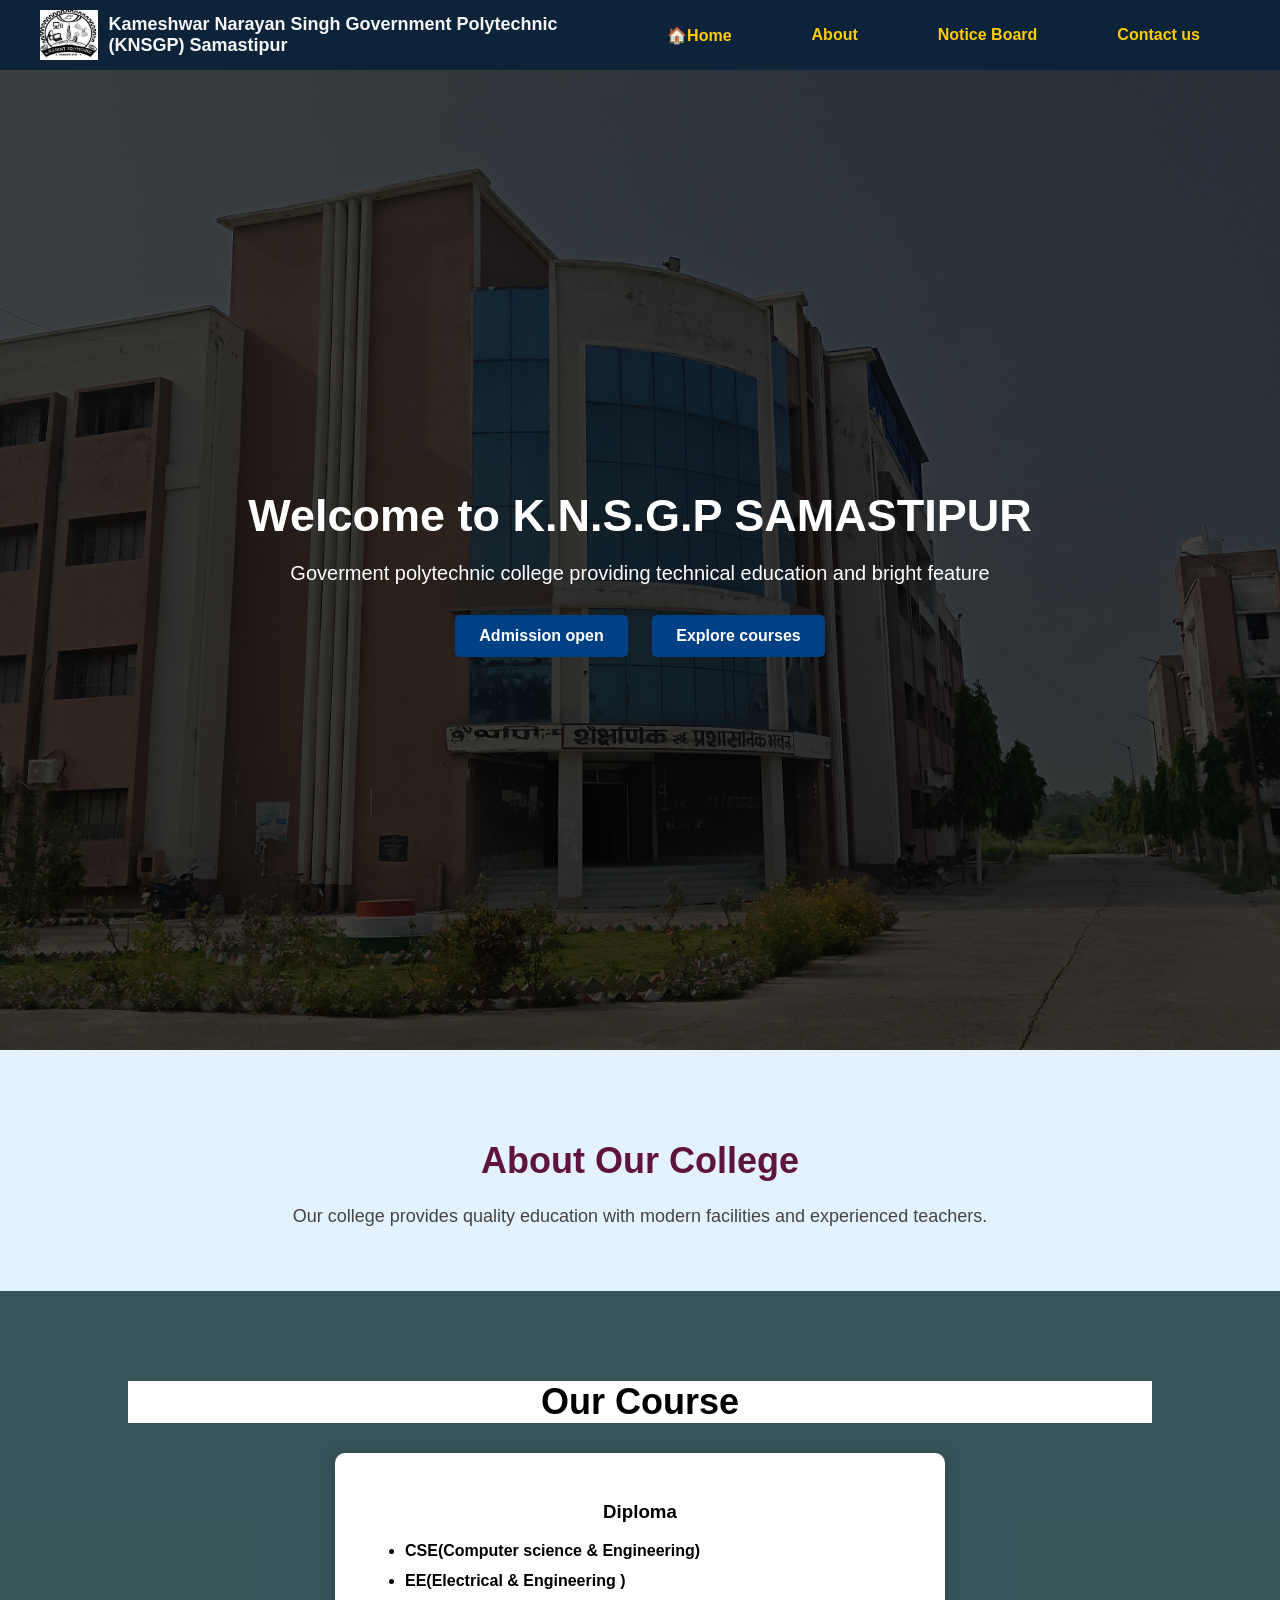
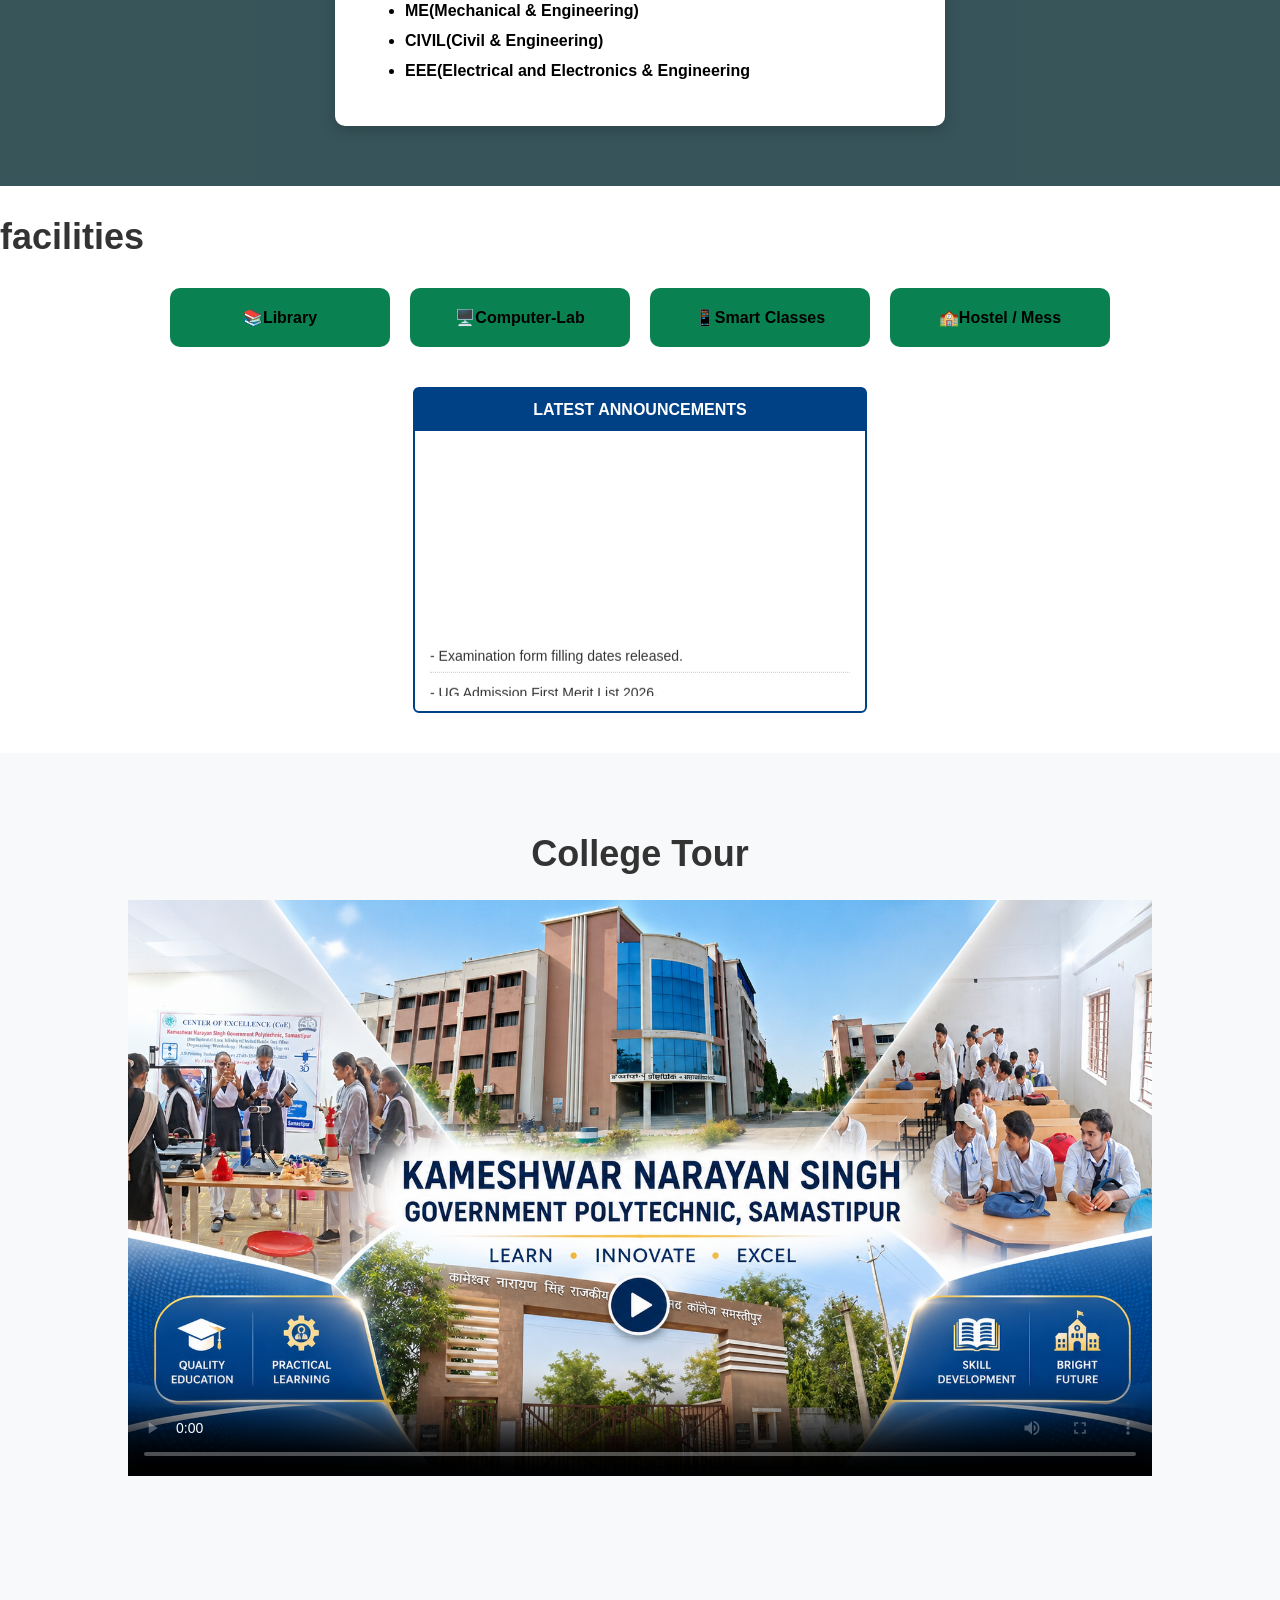
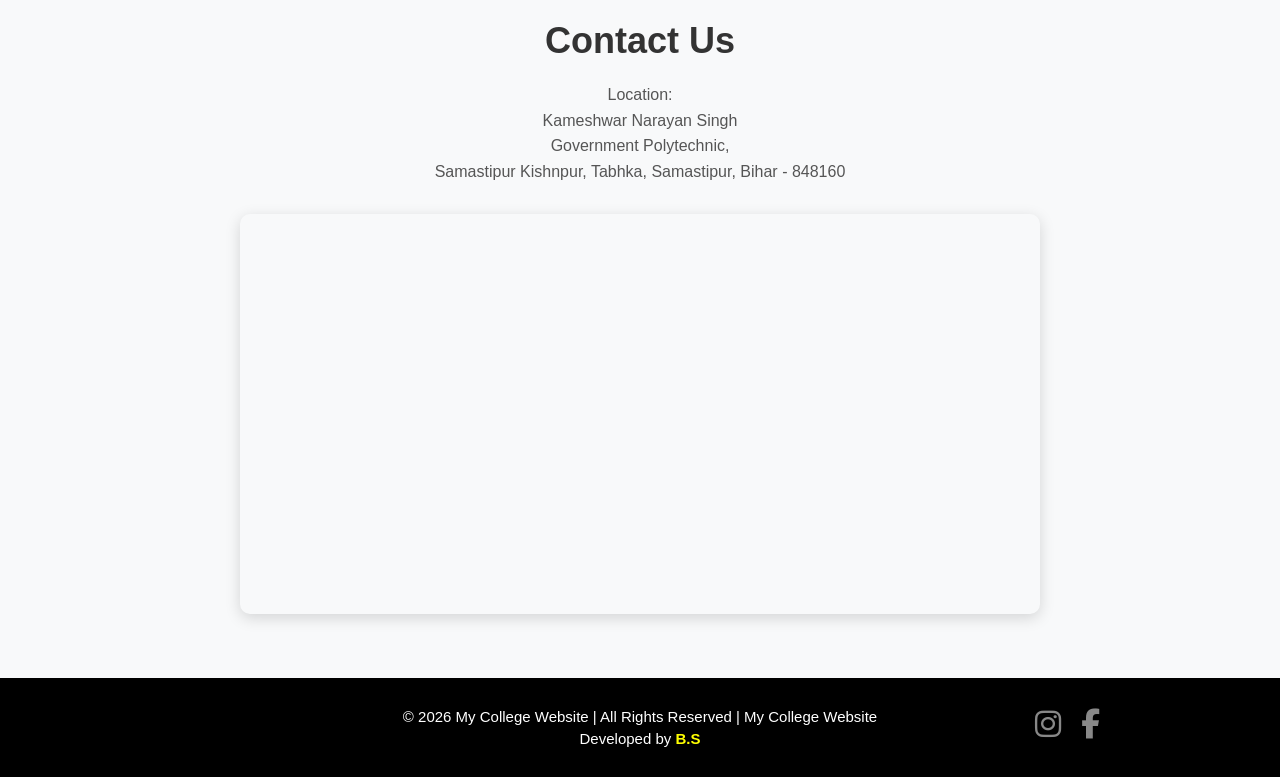
<file: index.html>
<!DOCTYPE html>
<html>
    <head>
        <meta charset="UTF-8">
    <meta name="viewport" content="width=device-width, initial-scale=1.0">
        <link rel="stylesheet" href="bs.css">
        <link rel="stylesheet" href="phone.css">
        <link rel="stylesheet" href="https://cdnjs.cloudflare.com/ajax/libs/font-awesome/6.4.0/css/all.min.css">
        <title>K.N.S.G.P Samastipur</title>
    </head>
    <body>
        <!--navbar-->
<nav class="navbar">
    <div class="brand">
        <img src="kns.png" class="logo">
        <h2>Kameshwar Narayan Singh Government Polytechnic
             (KNSGP) Samastipur</h2>
    </div>
    <ul>
        <li><a href="index.html">🏠Home</a></li>
        <li><a href="about.html" target="_blank">About</a></li>
        <li><a href="#notice" target="_blank">Notice Board</a></li>
        <li><a href="#Contact" target="_blank">Contact us</a></li>
    </ul>

</nav>
<section class="hero">
    <div class="hero-text">
        <h1>Welcome to K.N.S.G.P SAMASTIPUR</h1>
        <p>Goverment polytechnic college
             providing 
            technical education and bright feature</p>
            <div class="hero-btn">
               <a href="https://sbteonline.bihar.gov.in/login" target="_blank"> Admission open</a>
               
                <a href="#"> Explore courses</a>
            </div>

    </div>
</section>
<section class="about">
    <h2>About Our College</h2>
    <p>
        Our college provides quality education
        with modern facilities and experienced
        teachers.
    </p>
</section>
<section class="courses">
    <h2>Our Course</h2>
    <div class="courses-box">
        <div class="course">
            <h3>Diploma</h3>
            <ul>
                <li>CSE(Computer science & Engineering)</li>
                <li>EE(Electrical & Engineering )</li>
                <li>ME(Mechanical & Engineering)</li>
                <li>CIVIL(Civil & Engineering)</li>
                <li>EEE(Electrical and Electronics & Engineering</li>

            </ul>

        </div>
    </div>

</section>
<section class="facilities box">
    <h2>facilities</h2>
    <div class="facilities-box">
        <div>📚Library</div>
        <div>🖥️Computer-Lab</div>
        <div> 📱Smart Classes</div>
        <div>🏫Hostel / Mess</div>
    </div>

   
</section>
<div class="notice-container">
<div class="notice-box" id="notice">
    <div class="notice-head">Latest Announcements</div>
    <div class="notice-list-body">
        <!-- Pure HTML scrolling without JavaScript -->
        <marquee direction="up" scrollamount="2" height="100%" onmouseover="this.stop();" onmouseout="this.start();">
            <ul>
                <li><a href="#">- Examination form filling dates released.</a></li>
                <li><a href="#">- UG Admission First Merit List 2026.</a></li>
                <li><a href="#">- Registration open for upcoming college sports event.</a></li>
                <li><a href="#">- Last date extended for National Scholarship portal.</a></li>
                <li><a href="#">- Important notice regarding internal practical exams.</a></li>
            </ul>
        </marquee>
    </div>
</div>
</div>
<div>
    <section class="collegevideo">
        <h2>College Tour</h2>
        <div="video-wrapper">
            <video controls width="100%" poster="thum2.jpg">
                <source src="college2video">
                type="video/mp4">
                Your browser does not support the video tag.
            </video>
        </div>
    </section>
</div>
<section class="Contact box" id="Contact">
    <h2 id="Contact h2">Contact Us</h2>
   <h3 id="Contact h3">Location:<br>
Kameshwar Narayan Singh <br>Government Polytechnic,<br> Samastipur
Kishnpur, Tabhka,
Samastipur, Bihar - 848160</h3>
<iframe id="contact iframe" src="https://www.google.com/maps/embed?pb=!1m18!1m12!1m3!1d224.
72680977156648!2d85.9146499266335!3d25.683591787518374!2m3!1f0!2f0!3f0!3m2!1i1024!2i768!4f13.
1!3m3!1m2!1s0x39ed8b446ff23d55%3A0x6dd69d3c8dea0032!2sKameshwar
%20Narayan%20Singh%20Government%20Polytechnic%2C%20Samastipur!5e0!3m2!1sen!2sin!4v1779424034512!5m2!1sen!2sin"
 width="600" height="450" style="border:0;" allowfullscreen="" loading="lazy" 
 referrerpolicy="no-referrer-when-downgrade"></iframe>
</section>
<section>
<footer>
    <p>© 2026 My College Website | All Rights Reserved | My College Website</p>
    <p>Developed by<b> B.S</b></p>
    <div class="footer-links">
    <a href="https://www.instagram.com/_knsgp_?
    igsh=anY2bG1tb2p6Mngw" target="_blank" class="instagram">
    <i class="fab fa-instagram"></i>
    </a>
    <a href="https://www.facebook.com/share/1BA6eykTBz/" 
    target="_blank" class="facebook">
        <i class="fab fa-facebook-f"></i>
    </a>
    </div>
</footer>
</section>
    </body>
</html>
</file>
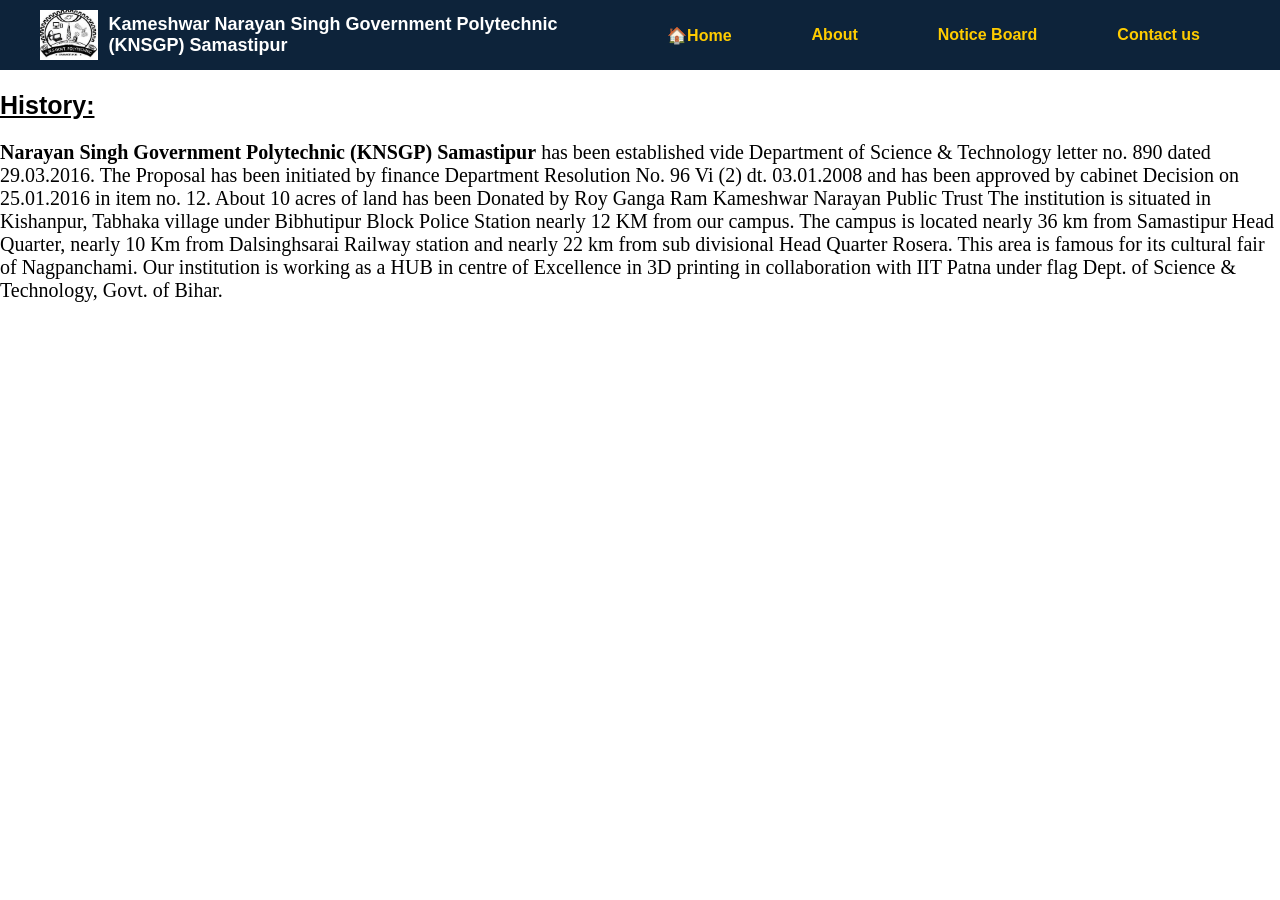
<file: about.html>
<!DOCTYPE html>
<html lang="en">
<head>
    <meta charset="UTF-8">
    <meta name="viewport" content="width=device-width, initial-scale=1.0">
    <link rel="stylesheet" href="phone.css">
    <title>History</title>
    <style>
       body{
    margin: 0;
    font-family: Arial, Helvetica, sans-serif;
    background-color: #ffffff;
    overflow-x: hidden;
}
.brand{
    display: flex;
   align-items: center;
   gap: 10px;
   
}
.brand h2{
    font-size: 18px;
    color: white;
    margin: 0;
}
.logo{
    height: 50px;
    width: 70px;
    

}
.navbar{
    display: flex;
    justify-content: space-between;
    align-items: center;
    padding: 10px 40px;
    background:#0d233a;
    box-shadow:0 2px 10px rgba(0,0,0,0,1);
    
}
.navbar ul{
    list-style: none;
    display: flex;
    margin: 0;
    padding: 0;
    
}
.navbar ul li{
    margin:0 40px;
    
    
   
}
.navbar a{
    text-decoration: none;
    white-space: nowrap;
    color:#ffcc00;
    font-weight: bold;
    
}
.navbar a:hover{
    text-decoration: underline;
    color: white;
}
       
       .history{
        font-size: 20px;
        font-family: Georgia, 'Times New Roman', 
        Times, serif;
       }
       #hist{
        font-size: 25px;
        text-decoration:underline;
       }
       @media (max-width: 768px){

    .navbar{
        flex-direction: column;
        text-align: center;
    }

    .navbar ul{
        flex-direction: column;
        gap: 10px;
    }
}
    </style>
</head>
<body>
    <nav class="navbar">
        
    <div class="brand">
        <img src="kns.png" class="logo">
        <h2>Kameshwar Narayan Singh Government Polytechnic
             (KNSGP) Samastipur</h2>
             
            
    </div>
    <ul>
        <li><a href="index.html" target="_blank">🏠Home</a></li>
        <li><a href="about.html" target="_blank">About</a></li>
        <li><a href="index.html#notice" target="_blank">Notice Board</a></li>
        <li><a href="index.html#Contact" target="_blank">Contact us</a></li>
    </ul>
</nav>
<h2 id="hist">History:</h2>
<section class="history">
    <p><strong> Narayan Singh Government Polytechnic (KNSGP) Samastipur</strong> has been established vide Department of
         Science & Technology letter no.
         890 dated 29.03.2016. The Proposal has been initiated by finance Department Resolution No. 96 Vi (2) dt.
          03.01.2008 and has been approved by cabinet Decision on 25.01.2016 in item no.
           12. About 10 acres of
           land has been Donated by Roy Ganga Ram Kameshwar Narayan Public Trust
           The institution is situated in Kishanpur, Tabhaka village under Bibhutipur Block Police Station nearly
            12 KM from our campus. 
           The campus is located nearly 36 km from Samastipur Head Quarter, nearly 10 Km from Dalsinghsarai Railway
            station and nearly 22 km from sub 
           divisional Head Quarter Rosera. 
           This area is famous for its cultural fair of Nagpanchami. 
        Our institution is working as a HUB in centre of Excellence in 3D printing in collaboration with IIT Patna
         under flag Dept. 
        of Science & Technology, Govt. of Bihar.</p>
    </section>
</body>
</html>
</file>
<file: bs.css>
body{
    margin: 0;
    font-family: Arial, Helvetica, sans-serif;
    background-color:#ffffff;
    overflow-x: hidden;
}
.brand{
    display: flex;
   align-items: center;
   gap: 10px;
   
}
.brand h2{
    font-size: 18px;
    color:whitesmoke;
    margin: 0;
}
.logo{
    height: 50px;
    width: 70px;
    

}
.navbar{
    display: flex;
    justify-content: space-between;
    align-items: center;
    padding: 10px 40px;
    background:#0d233a;
    box-shadow:0 2px 10px rgba(0,0,0,0,1);
    
}
.navbar ul{
    list-style: none;
    display: flex;
    margin: 0;
    padding: 0;
    
}
.navbar ul li{
    margin:0 40px;
    
    
   
}
.navbar a{
    text-decoration: none;
    white-space: nowrap;
    color: #ffcc00;
    font-weight: bold;
    
}
.navbar a:hover{
    text-decoration: underline;
    color: #ffffff;
}
.hero{
    height: 100vh;
    display: flex;
    justify-content: center;
    align-items: center;
    text-align: center;
    color: white;
    background-size: cover;
    background-position:center ;
    padding:40px;
    background-image:linear-gradient(rgba(0,0,0,0.7),rgba(0,0,0,0.7)),
     url(college2.jpg);
    background-repeat: no-repeat;
    
}
.hero h1{
    font-size:45px;
    margin-bottom: 10px;
}
.hero p{
    font-size: 20px;
    margin: 20px auto;
    max-width: 700px;
}
.hero-btn a {
    display: inline-block;
    background: #004085;
    color: white;
    padding: 12px 24px;
    text-decoration: none;
    border-radius: 5px;
    margin: 10px;
    font-weight: bold;
    transition: 0.3s;
}

.hero-btn a:hover{
    text-decoration: underline;
    color: #ffcc00; 
}
.about{
    padding: 60px 10%;
    text-align: center;
    background:#e3f2fd;
    

}
.about h2{
    font-size: 36px;
    margin-bottom: 20px ;
    color: rgb(95,19,65);
}
.about p{
    font-size: 18px;
    line-height: 1.6;
    color: #444;
    max-width: 800px;
    margin: 0 auto;

}
.courses{
    padding: 60px 10%;
    text-align: center;
    background:rgba(6, 42, 49, 0.8)
    
    
}
.courses h2{
    font-size: 36px;
    margin-bottom: 30px ;
    background: rgb(255,255,255);
}
    
.courses-box{
    display: flex;
    justify-content: center;
    margin-top:10px;
    flex-wrap: wrap;


}
.course{
    background:#ffffff;
    width: 100%;
    max-width: 550px;
    padding: 30px; 
    border-radius: 10px;
    box-shadow: 0 4px 15px rgb(0,0,0,0.2);

}
.course ul{
text-align: left;
margin-top: 15px;
font-weight: 700;
}
.course li{
    margin: 12px 0;
}
.facilities h2{
    font-size: 36px;
    color: #333;
}
.facilities-box{
    display: flex;
    justify-content:center;
    margin-top: 30px;
    gap:20px;
    flex-wrap:wrap;
    
}
.facilities-box div{
    background-color: #0a8151;
    padding: 20px;
    border-radius: 10px;
    width: 180px;
    text-align: center;
    font-weight: bold;
    box-shadow: 0 4px 10px rgba(0 0 0 0.1);
}
.facilities-box div:hover{
    transform: translate(-10px);
    box-shadow: 0 8px 20px rgba(0,0,0,0.2);
}
.notice-container{
    padding: 40px 10%;
    display: flex;
    justify-content: center;
}
.notice-box {
    width: 100%;
    max-width: 450px;
    border: 2px solid #004085;
    border-radius: 6px;
    background: #ffffff;
    font-family: sans-serif;
   
    
}
/* Header style */
.notice-head {
    background: #004085;
    color: white;
    padding: 12px;
    font-weight: bold;
    text-align: center;
    font-size: 16px;
    text-transform: uppercase;
}
/* Body area where text scrolls */
.notice-list-body {
    padding: 15px;
    height: 250px; 
}
.notice-list-body ul {
    list-style: none;
    padding: 0;
    margin: 0;
}
.notice-list-body li {
    margin-bottom: 12px;
    padding-bottom: 8px;
    border-bottom: 1px dotted #ccc;
}
.notice-list-body a {
    color: #333;
    text-decoration: none;
    font-size: 14px;
    display: block;
}
.notice-list-body a:hover {
    color: #004085;
    text-decoration: underline;
}
.collegevideo{
    padding: 50px 10%;
    text-align: center;
    background: #f8f9fa;

}
.collegevideo h2{
    font-size: 36px;
    color: #333;
    margin-bottom: 25px;
}
.video-wrapper{
    max-width: 800px;
    margin: 0 auto;
    border-radius: 12px;
    position: relative;
    padding-bottom: 56.25%;
    height: 0;
    overflow: hidden;
    box-shadow: 0 8px 24px rgba(0,0,0,0.15);
    background: #000;

}
.video-wrapper video{
    position: absolute;
    top: 0;
    left: 0;
    display: block;
    width: 100%;
    height: 100%;
    object-fit: contain;
}


#Contact{
    padding: 60px 10%;
    text-align: center;
    background: #f8f9fa;
    
}
#Contact h2 {
    font-size: 36px;
    color: #333;
    margin-bottom: 20px;
}

#Contact h3 {
    font-size: 16px;
    color: #555;
    font-weight: normal;
    line-height: 1.6;
    margin-bottom: 30px;
}

#Contact iframe {
    width: 100%;
    max-width: 800px; 
    height: 400px;
    border-radius: 10px;
    box-shadow: 0 4px 15px rgba(0,0,0,0.15);
}
footer{
    background: #000000; 
    color: white;
    text-align: center;
    padding: 25px 20px;
    font-size: 15px;
    position: relative;

}
footer p{
    margin: 5px 0;
}
footer b{
    color:#ffff00
}

.footer-links {
    position: absolute;
    right: 180px;
    top: 30%;
    font-size: 30px;
    display: flex;
    gap:20px;
    align-items: center; 
     
}
.footer-links a {
    font-size: 30px;
    color: #888888;
    text-decoration: none;
    transition: color 0.3s ease;
    
}
.footer-links a.instagram:hover {
    color: #E1306c;
    transform: scale(1.2);
}
.footer-links a.facebook:hover {
    color: #1877f2;
    transform: scale(1.2);
}
</file>
<file: phone.css>
@media only screen and (max-width: 768px) {
    * {
        box-sizing: border-box;
    }

    html, body {
        width: 100%;
        overflow-x: hidden;
        margin: 0;
        padding: 0;
    }

    /* Navbar */
    .navbar {
        padding: 10px 15px;
        width: 100%;
        display: flex;
        flex-direction: column;
        align-items: center;
        text-align: center;
    }

    .navbar h2 {
        font-size: 16px; 
    }

    .navbar ul {
        padding: 0;
        display: flex;
        flex-wrap: wrap;
        justify-content: center;
    }

    .navbar ul li {
        margin: 5px 10px;
        list-style: none;
    }

    .navbar a {
        font-size: 14px;
    }

   
    .logo {
        width: 50px;
        height: 40px;
    }

    
    .hero {
        padding: 40px 20px;
        height: auto;
        min-height: auto; 
        text-align: center;
    }

    .hero h1 {
        font-size: 26px;
    }

    .hero p {
        font-size: 16px;
    }
    
    .hero-btn a {
        display: inline-block;
        margin: 5px;
        font-size: 14px;
    }

    
    .about {
        padding: 30px 20px;
        text-align: center;
    }

    .about h2, .courses h2, .facilities h2, .Contact h2 {
        font-size: 24px;
    }

   
    .course {
        width: 100%;
        margin: 10px auto;
        padding: 15px;
    }

    /* Facilities Section */
    .facilities-box {
        display: flex;
        flex-direction: column;
        align-items: center;
    }

    .facilities-box div {
        max-width: 100%;
        width: 90%;
        margin: 10px 0;
    }

    /* Notice Board */
    .notice-container {
        width: 100%;
        padding: 0 15px;
    }

    .notice-box {
        width: 100%;
        margin: 20px auto;
        height: auto; 
    }
    .collegevideo{
        padding: 30px 20px;

    }
    .collegevideo h2{
        font-size: 24px;
        margin-bottom: 15px;

    }
    .video-wrapper{
        width:100%;
        padding-bottom: 56.25%;
        border-radius: 6px;
    }


    
    .Contact {
        padding: 20px;
        text-align: center;
    }
    
    .Contact h3 {
        font-size: 14px;
    }

    .Contact iframe {
        width: 100% ;
        height:250px; 
    }

   
    footer {
        font-size: 13px;
        text-align: center;
        padding: 15px;
    }
    .footer-links{
        top:50%;
        right:30px;
        font-size: 10px;
    
    }
}
</file>
